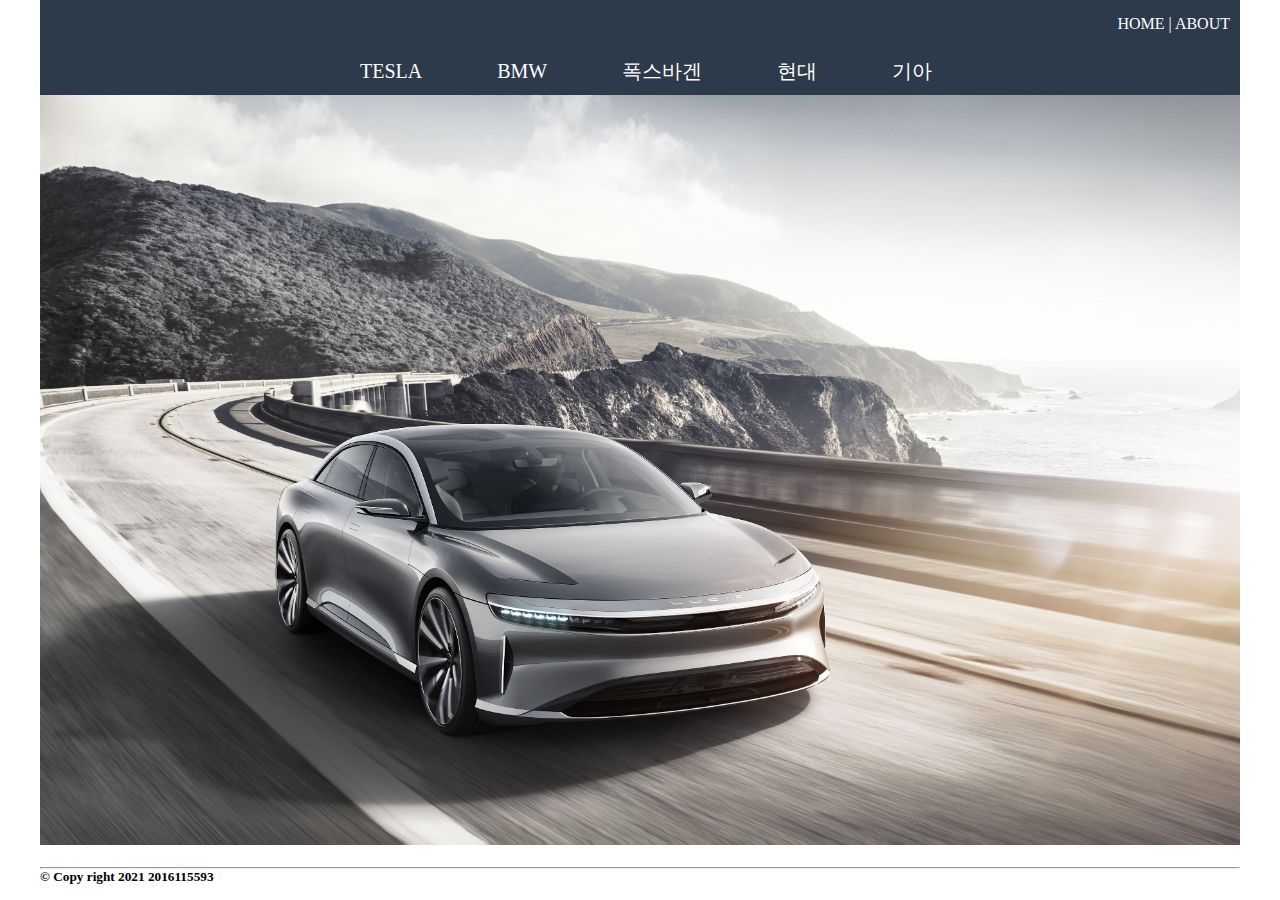
<file: index.html>
<!DOCTYPE html>
<html>
<head>
    <meta charset="UTF-8">
    <title>HOME</title>
    <link rel="stylesheet" href="./ev.css">
</head>
<body>

    <div id="page">

        <header>
            <div id="top_menu">
                <a href="index.html">HOME</a> | 
                <a href="about.html">ABOUT</a> 
            </div>

            <nav>
                <ul>
                    <li><a href="tesla.html">TESLA</a></li>
                    <li><a href="bmw.html">BMW</a></li>
                    <li><a href="volks.html">폭스바겐</a></li>
                    <li><a href="hyundai.html">현대</a></li>
                    <li><a href="kia.html">기아</a></li>
                </ul>
            </nav>

        </header>

        <article id="content">
            <section id="main">
                <img src="ev1.jpg" alt="main img" width=100% height=50%>
            </section>
        </article>

        <footer>
            <br><hr>
            <h5>© Copy right 2021 2016115593</h5>
        </footer>

    </div>

</body>
</html>
</file>
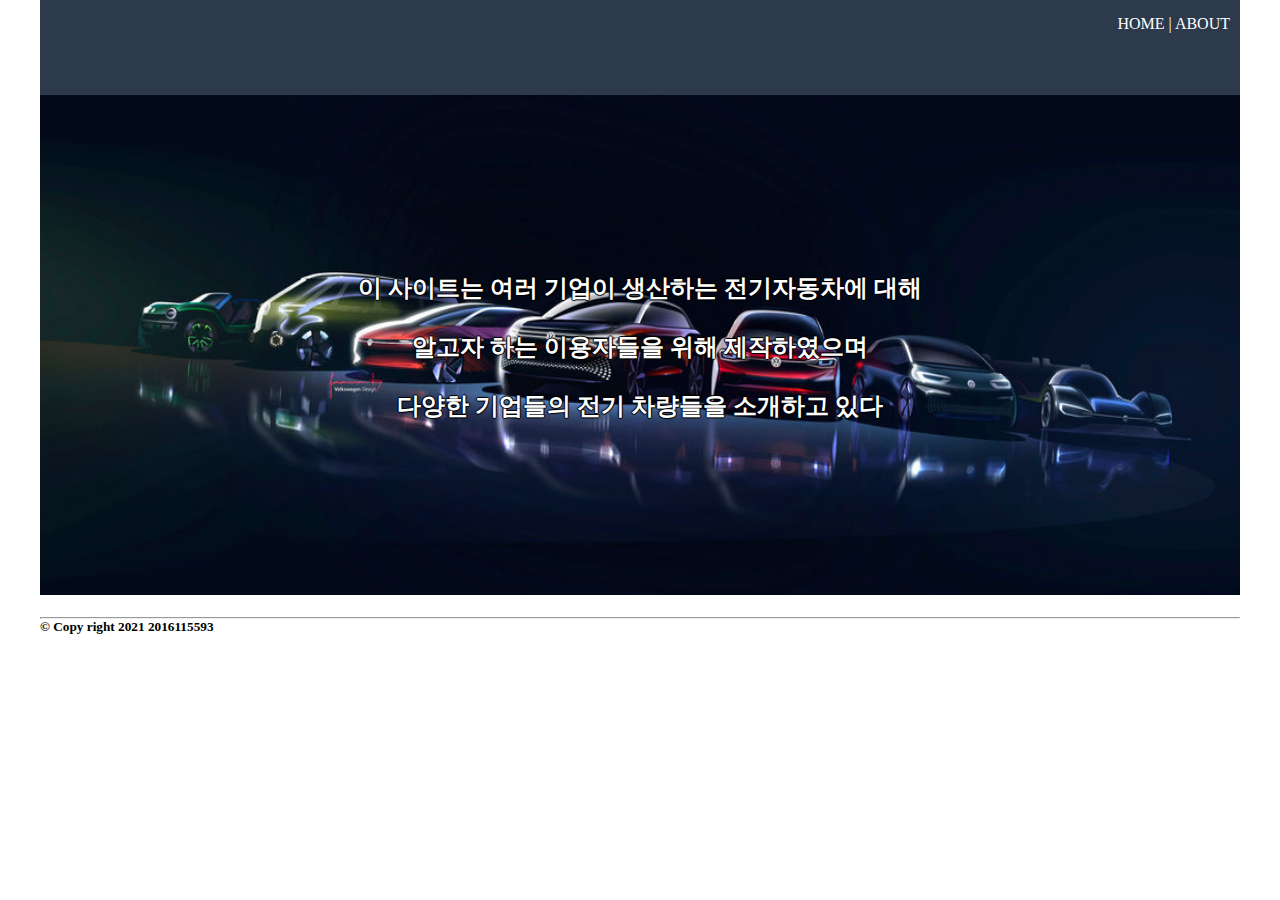
<file: about.html>
<!DOCTYPE html>
<html>
<head>
    <meta charset="UTF-8">
    <title>ABOUT</title>
    <link rel="stylesheet" href="./about.css">
</head>
<body>
    <div id="page">

        <header>
            <div id="top_menu">
                <a href="index.html">HOME</a> | 
                <a href="about.html">ABOUT</a> 
            </div>

        </header>

        <div  class="about">
            <img src="evs.jpg" alt="main img" width=100% height=500px>
            <div><h2>이 사이트는 여러 기업이 생산하는 전기자동차에 대해
                <br><br>알고자 하는 이용자들을 위해 제작하였으며
                <br><br>다양한 기업들의 전기 차량들을 소개하고 있다
            </h2></div>
        </div>

        <footer>
            <br><hr>
            <h5>© Copy right 2021 2016115593</h5>
        </footer>

    </div>
    
</body>
</html>
</file>
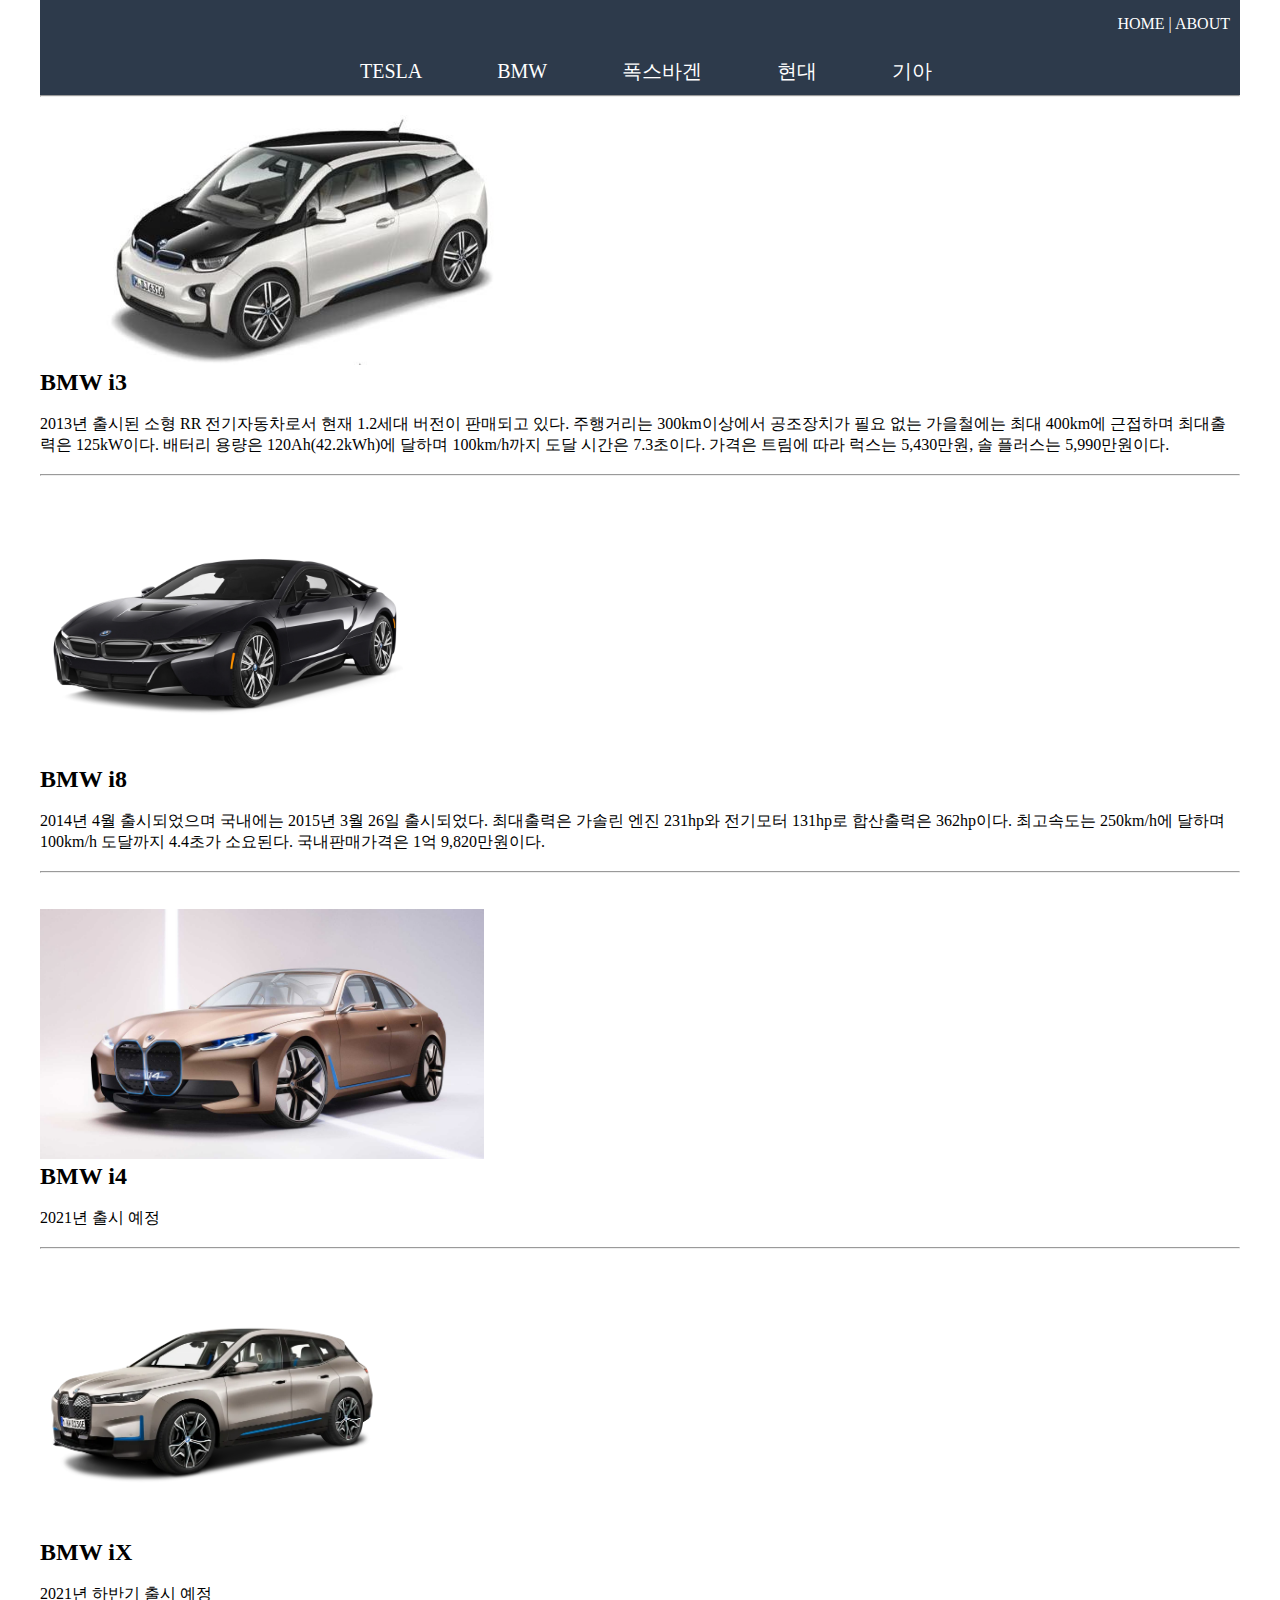
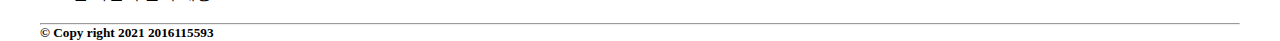
<file: bmw.html>
<!DOCTYPE html>
<html>
<head>
    <meta charset="UTF-8">
    <title>BMW</title>
    <link rel="stylesheet" href="./ev.css">
</head>
<body>
    <div id="page">

        <header>
            <div id="top_menu">
                <a href="index.html">HOME</a> | 
                <a href="about.html">ABOUT</a> 
            </div>

            <nav>
                <ul>
                    <li><a href="tesla.html">TESLA</a></li>
                    <li><a href="bmw.html">BMW</a></li>
                    <li><a href="volks.html">폭스바겐</a></li>
                    <li><a href="hyundai.html">현대</a></li>
                    <li><a href="kia.html">기아</a></li>
                </ul>
            </nav>

        </header>

        <hr>
        <div class="row">
            <div>
                <br><img src="bmwi3.png" height="250">
                </a>
            </div>
            <div>
                <h2>BMW i3</h2>
                 <br><p>2013년 출시된 소형 RR 전기자동차로서 현재 1.2세대 버전이 판매되고 있다. 
                     주행거리는 300km이상에서 공조장치가 필요 없는 가을철에는 최대 400km에 근접하며 
                     최대출력은 125kW이다. 배터리 용량은 120Ah(42.2kWh)에 달하며 100km/h까지 도달 
                     시간은 7.3초이다. 가격은 트림에 따라 럭스는 5,430만원, 솔 플러스는 5,990만원이다.</p>
            </div>
        </div>

        <br><hr><br>

        <div class="row">
            <div>
                <br><img src="bmwi8.jpg" height="250">
                </a>
            </div>
            <div>
                <h2>BMW i8</h2>
                <br><p>2014년 4월 출시되었으며 국내에는 2015년 3월 26일 출시되었다. 최대출력은 
                    가솔린 엔진 231hp와 전기모터 131hp로 합산출력은 362hp이다. 최고속도는 250km/h에 
                    달하며 100km/h 도달까지 4.4초가 소요된다. 국내판매가격은 1억 9,820만원이다.</p>
            </div>
        </div>

        <br><hr><br>

        <div class="row">
            <div>
                <br><img src="bmwi4.jpg" height="250">
                </a>
            </div>
            <div>
                <h2>BMW i4</h2>
                <br><p>2021년 출시 예정</p>
            </div>
        </div>

        <br><hr><br>

        <div class="row">
            <div>
                <br><img src="bmwix.jpg" height="250">
                </a>
            </div>
            <div>
                <h2>BMW iX</h2>
                <br><p>2021년 하반기 출시 예정</p>
            </div>
        </div>

        <footer>
            <br><hr>
            <h5>© Copy right 2021 2016115593</h5>
        </footer>

    </div>
</body>
</html>
</file>
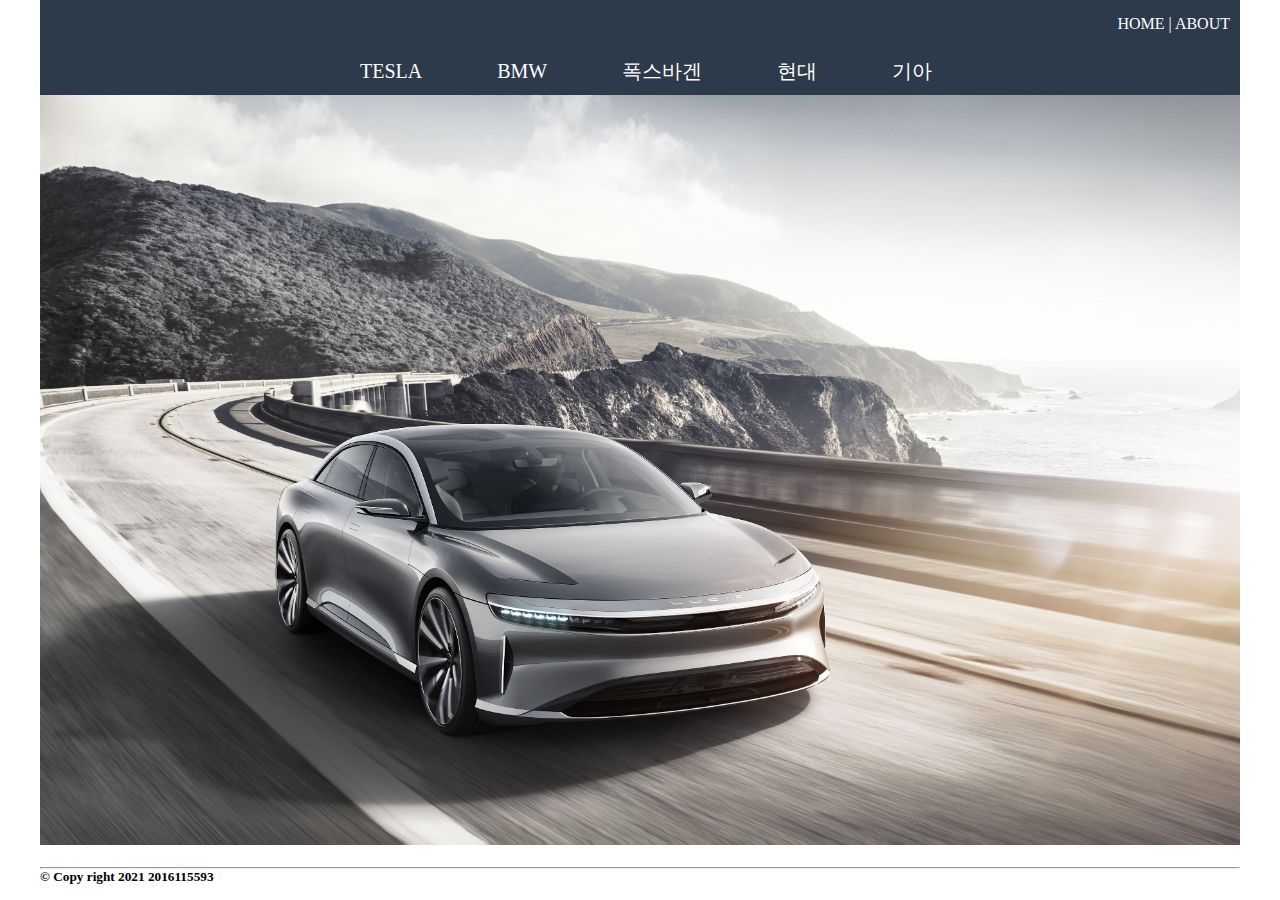
<file: home.html>
<!DOCTYPE html>
<html>
<head>
    <meta charset="UTF-8">
    <title>HOME</title>
    <link rel="stylesheet" href="./ev.css">
</head>
<body>

    <div id="page">

        <header>
            <div id="top_menu">
                <a href="home.html">HOME</a> | 
                <a href="about.html">ABOUT</a> 
            </div>

            <nav>
                <ul>
                    <li><a href="tesla.html">TESLA</a></li>
                    <li><a href="bmw.html">BMW</a></li>
                    <li><a href="volks.html">폭스바겐</a></li>
                    <li><a href="hyundai.html">현대</a></li>
                    <li><a href="kia.html">기아</a></li>
                </ul>
            </nav>

        </header>

        <article id="content">
            <section id="main">
                <img src="ev1.jpg" alt="main img" width=100% height=50%>
            </section>
        </article>

        <footer>
            <br><hr>
            <h5>© Copy right 2021 2016115593</h5>
        </footer>

    </div>

</body>
</html>
</file>
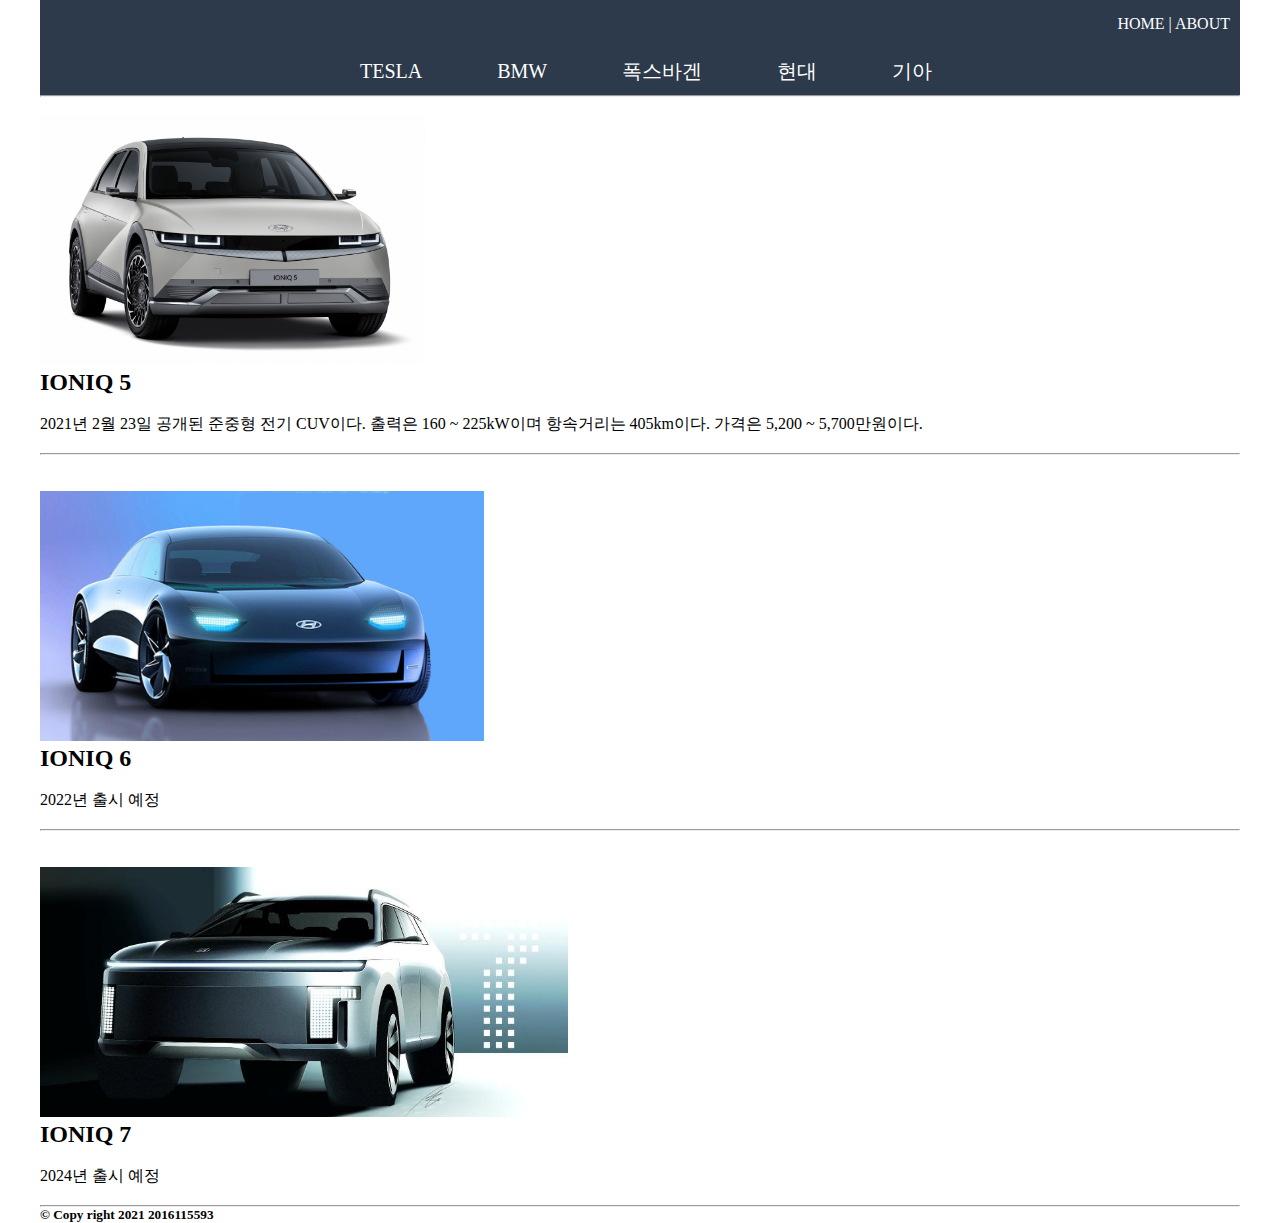
<file: hyundai.html>
<!DOCTYPE html>
<html>
<head>
    <meta charset="UTF-8">
    <title>HYUNDAI</title>
    <link rel="stylesheet" href="./ev.css">
</head>
<body>
    <div id="page">

        <header>
            <div id="top_menu">
                <a href="index.html">HOME</a> | 
                <a href="about.html">ABOUT</a> 
            </div>

            <nav>
                <ul>
                    <li><a href="tesla.html">TESLA</a></li>
                    <li><a href="bmw.html">BMW</a></li>
                    <li><a href="volks.html">폭스바겐</a></li>
                    <li><a href="hyundai.html">현대</a></li>
                    <li><a href="kia.html">기아</a></li>
                </ul>
            </nav>

        </header>

        <hr>
        <div class="row">
            <div>
                <br><img src="ioniq5.jpg" height="250">
                </a>
            </div>
            <div>
                <h2>IONIQ 5</h2>
                 <br><p>2021년 2월 23일 공개된 준중형 전기 CUV이다. 출력은 160 ~ 225kW이며 
                     항속거리는 405km이다. 가격은 5,200 ~ 5,700만원이다.</p>
            </div>
        </div>

        <br><hr><br>

        <div class="row">
            <div>
                <br><img src="ioniq6.jpg" height="250">
                </a>
            </div>
            <div>
                <h2>IONIQ 6</h2>
                <br><p>2022년 출시 예정</p>
            </div>
        </div>

        <br><hr><br>

        <div class="row">
            <div>
                <br><img src="ioniq7.jpg" height="250">
                </a>
            </div>
            <div>
                <h2>IONIQ 7</h2>
                <br><p>2024년 출시 예정</p>
            </div>
        </div>

        <footer>
            <br><hr>
            <h5>© Copy right 2021 2016115593</h5>
        </footer>

    </div>
</body>
</html>
</file>
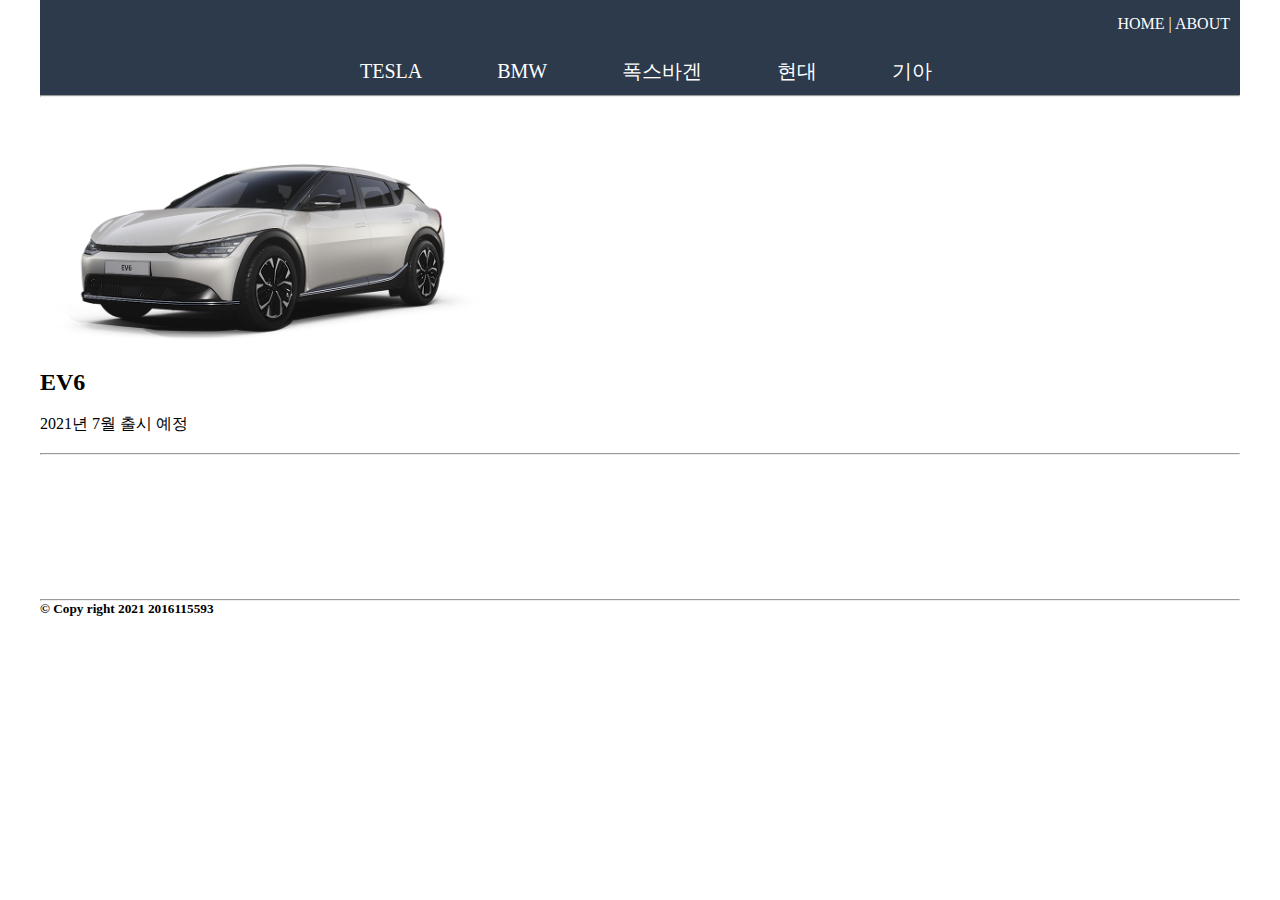
<file: kia.html>
<!DOCTYPE html>
<html>
<head>
    <meta charset="UTF-8">
    <title>KIA</title>
    <link rel="stylesheet" href="./ev.css">
</head>
<body>
    <div id="page">

        <header>
            <div id="top_menu">
                <a href="index.html">HOME</a> | 
                <a href="about.html">ABOUT</a>
            </div>

            <nav>
                <ul>
                    <li><a href="tesla.html">TESLA</a></li>
                    <li><a href="bmw.html">BMW</a></li>
                    <li><a href="volks.html">폭스바겐</a></li>
                    <li><a href="hyundai.html">현대</a></li>
                    <li><a href="kia.html">기아</a></li>
                </ul>
            </nav>

        </header>

        <hr>
        <div class="row">
            <div>
                <br><img src="ev6.png" height="250">
                </a>
            </div>
            <div>
                <h2>EV6</h2>
                 <br><p>2021년 7월 출시 예정</p>
            </div>
        </div>

        <br><hr><br>

        <br><br><br><br><br><br>

        <footer>
            <br><hr>
            <h5>© Copy right 2021 2016115593</h5>
        </footer>

    </div>
</body>
</html>
</file>
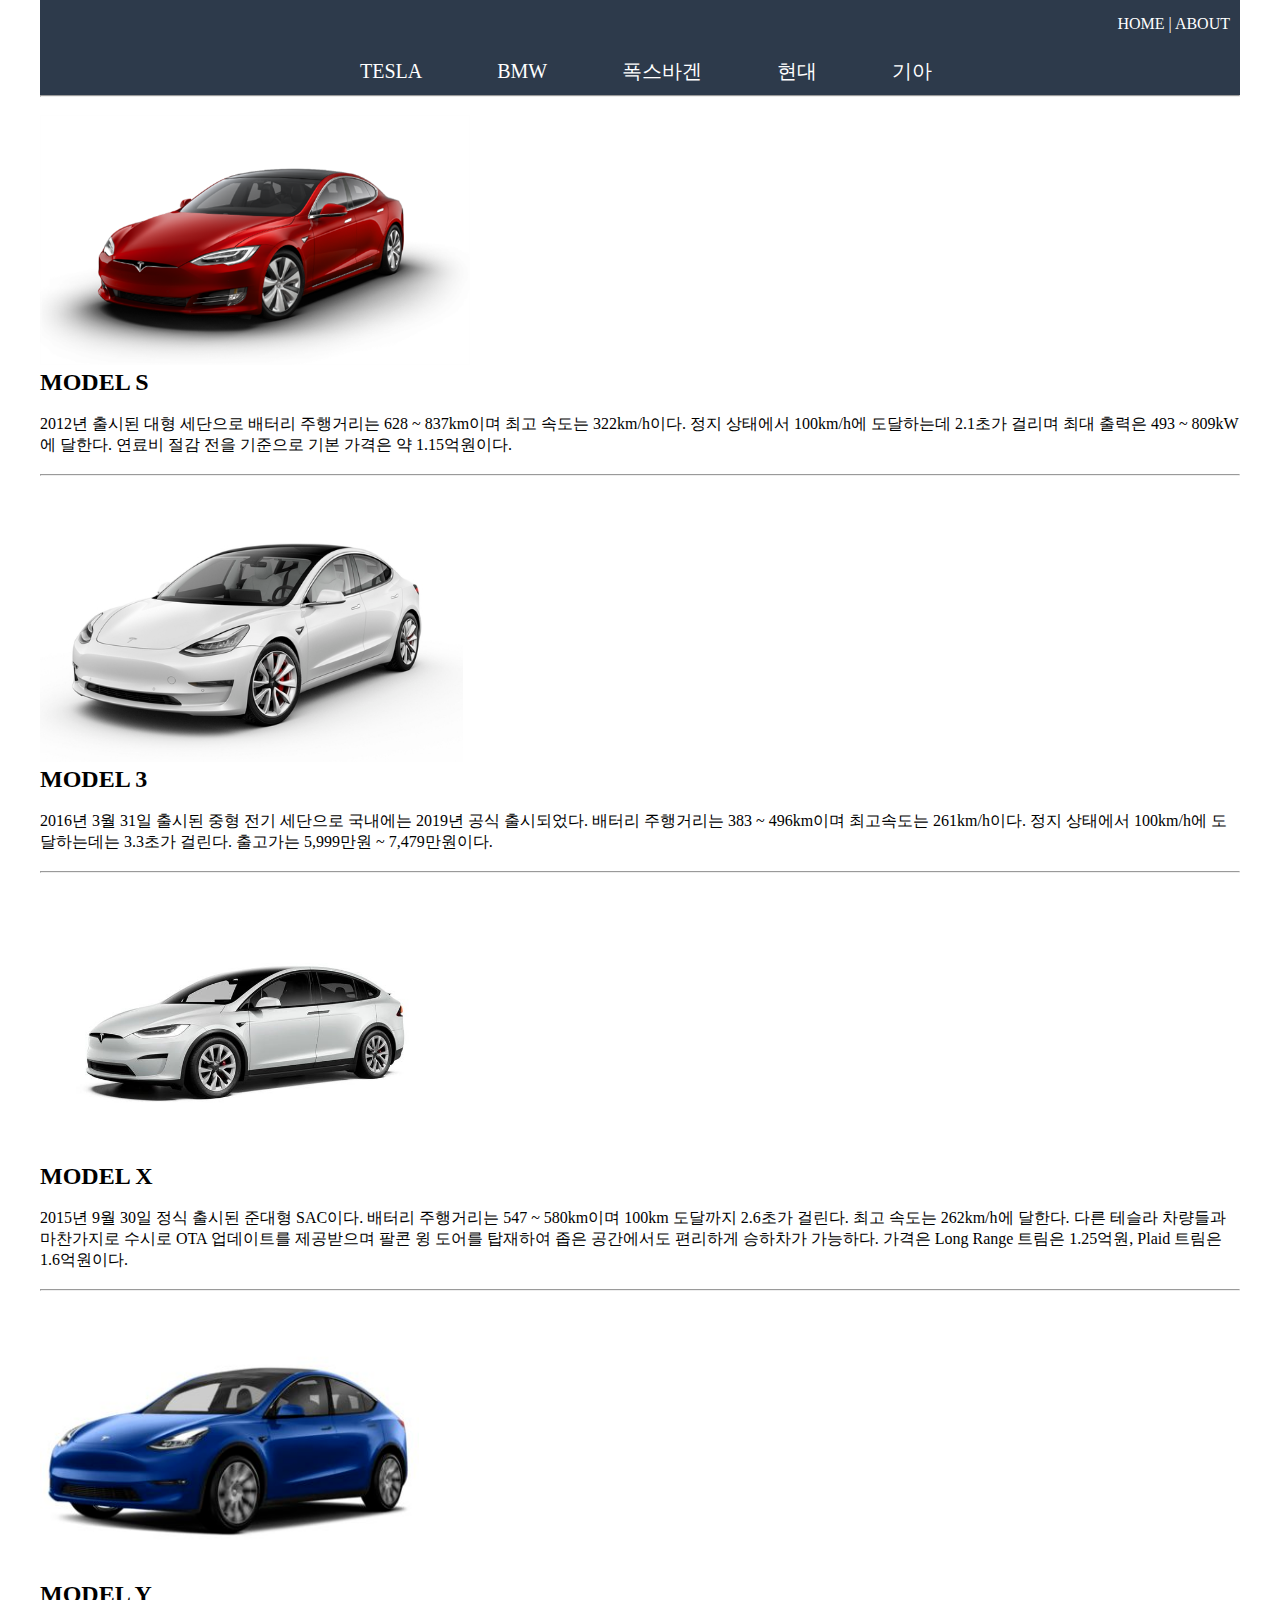
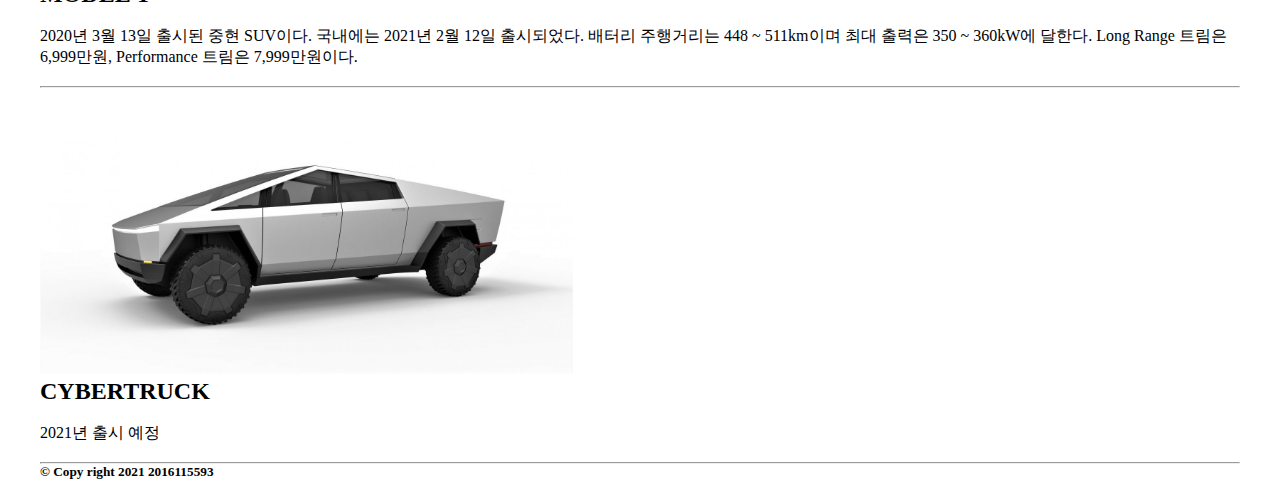
<file: tesla.html>
<!DOCTYPE html>
<html>
<head>
    <meta charset="UTF-8">
    <title>Tesla</title>
    <link rel="stylesheet" href="./ev.css">
</head>
<body>
    <div id="page">

        <header>
            <div id="top_menu">
                <a href="index.html">HOME</a> | 
                <a href="about.html">ABOUT</a> 
            </div>

            <nav>
                <ul>
                    <li><a href="tesla.html">TESLA</a></li>
                    <li><a href="bmw.html">BMW</a></li>
                    <li><a href="volks.html">폭스바겐</a></li>
                    <li><a href="hyundai.html">현대</a></li>
                    <li><a href="kia.html">기아</a></li>
                </ul>
            </nav>

        </header>

        <hr>
        <div class="row">
            <div>
                <br><img src="modelS.png" height="250">
                </a>
            </div>
            <div>
                <h2>MODEL S</h2>
                 <br><p>2012년 출시된 대형 세단으로 배터리 주행거리는 628 ~ 837km이며 
                    최고 속도는 322km/h이다. 정지 상태에서 100km/h에 도달하는데 2.1초가
                    걸리며 최대 출력은 493 ~ 809kW에 달한다. 연료비 절감 전을 기준으로 기본 가격은 
                    약 1.15억원이다.</p>
            </div>
        </div>

        <br><hr><br>

        <div class="row">
            <div>
                <br><img src="model3.jpg" height="250">
                </a>
            </div>
            <div>
                <h2>MODEL 3</h2>
                <br><p>2016년 3월 31일 출시된 중형 전기 세단으로 국내에는 2019년 공식 출시되었다. 배터리 
                    주행거리는 383 ~ 496km이며 최고속도는 261km/h이다. 정지 상태에서 100km/h에 
                    도달하는데는 3.3초가 걸린다. 출고가는 5,999만원 ~ 7,479만원이다.</p>
            </div>
        </div>

        <br><hr><br>

        <div class="row">
            <div>
                <br><img src="modelx.jpg" height="250">
                </a>
            </div>
            <div>
                <h2>MODEL X</h2>
                <br><p>2015년 9월 30일 정식 출시된 준대형 SAC이다. 배터리 주행거리는 547 ~ 
                    580km이며 100km 도달까지 2.6초가 걸린다. 최고 속도는 262km/h에 달한다. 
                    다른 테슬라 차량들과 마찬가지로 수시로 OTA 업데이트를 제공받으며 팔콘 윙 도어를 
                    탑재하여 좁은 공간에서도 편리하게 승하차가 가능하다. 가격은 Long Range 트림은 
                    1.25억원, Plaid 트림은 1.6억원이다.</p>
            </div>
        </div>

        <br><hr><br>

        <div class="row">

            <div>
                <br><img src="modely.gif" height="250">
                </a>
            </div>
            <div>
                <h2>MODEL Y</h2>
                <br><p>2020년 3월 13일 출시된 중현 SUV이다. 국내에는 2021년 2월 12일 출시되었다. 
                    배터리 주행거리는 448 ~ 511km이며 최대 출력은 350 ~ 360kW에 달한다. Long Range 
                    트림은 6,999만원, Performance 트림은 7,999만원이다.</p>
            </div>
            
        </div>

        <br><hr><br>

        <div class="row">

            <div>
                <br><img src="cybertruck.jpg" height="250">
                </a>
            </div>
            <div>
                <h2>CYBERTRUCK</h2>
                <br><p>2021년 출시 예정</p>
            </div>
            
        </div>

        <footer>
            <br><hr>
            <h5>© Copy right 2021 2016115593</h5>
        </footer>

    </div>
</body>
</html>
</file>
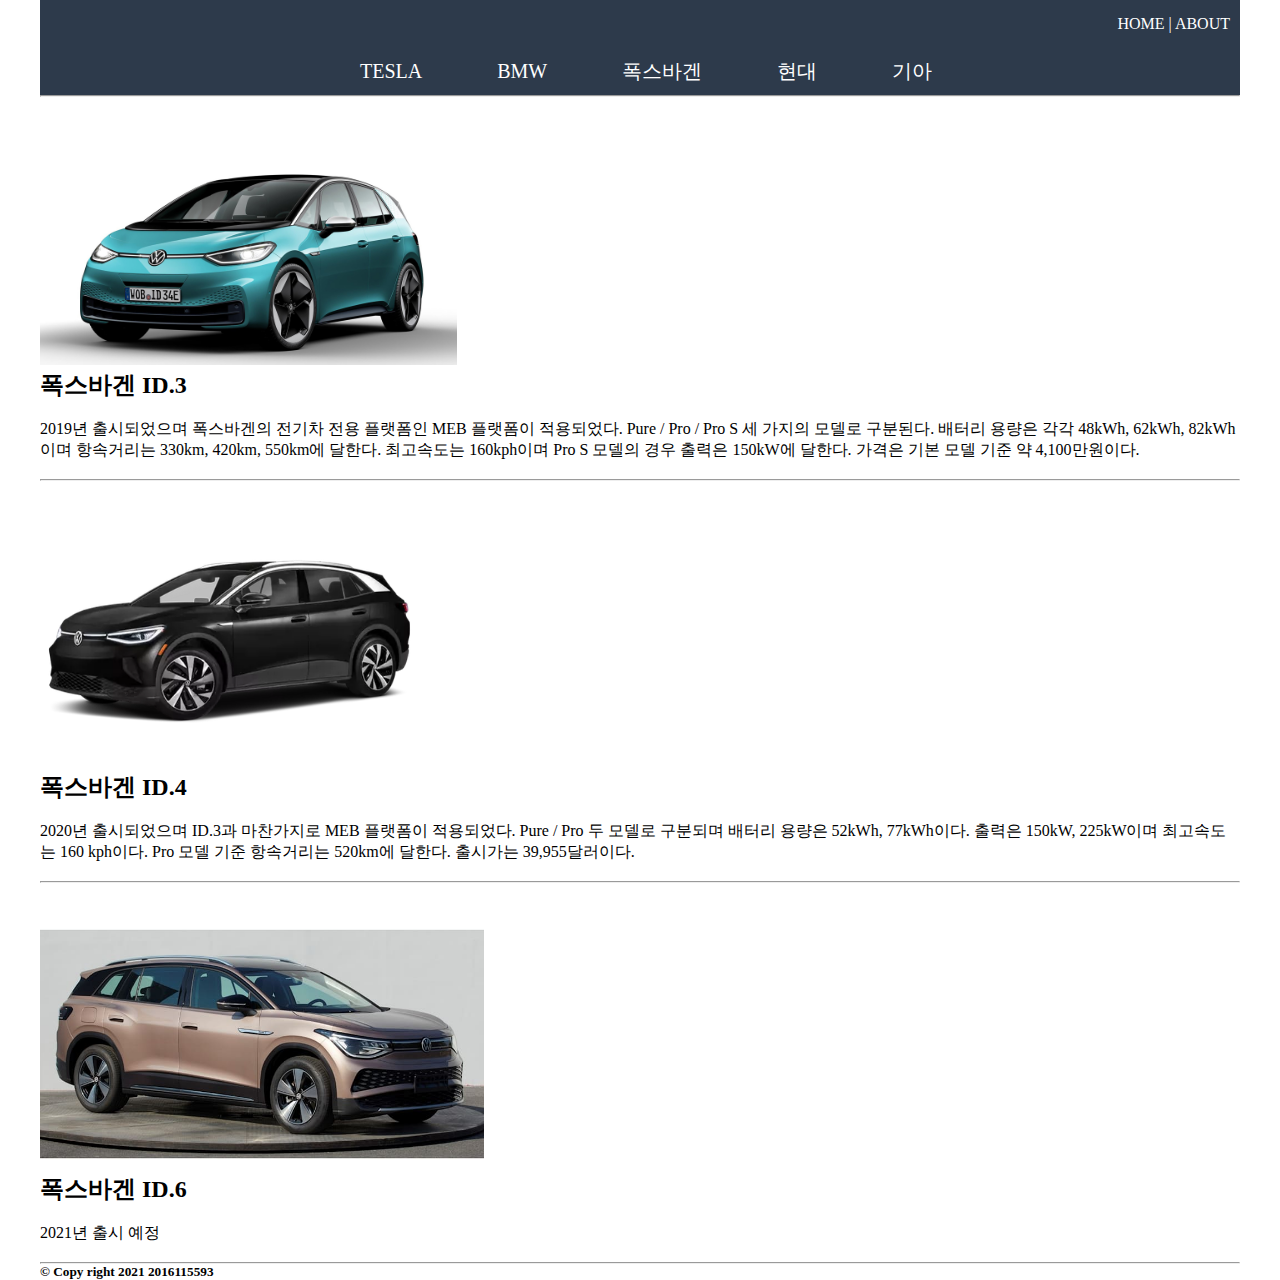
<file: volks.html>
<!DOCTYPE html>
<html>
<head>
    <meta charset="UTF-8">
    <title>VOLKSWAGEN</title>
    <link rel="stylesheet" href="./ev.css">
</head>
<body>
    <div id="page">

        <header>
            <div id="top_menu">
                <a href="index.html">HOME</a> | 
                <a href="about.html">ABOUT</a> 
            </div>

            <nav>
                <ul>
                    <li><a href="tesla.html">TESLA</a></li>
                    <li><a href="bmw.html">BMW</a></li>
                    <li><a href="volks.html">폭스바겐</a></li>
                    <li><a href="hyundai.html">현대</a></li>
                    <li><a href="kia.html">기아</a></li>
                </ul>
            </nav>

        </header>
        

        <hr>
        <div class="row">
            <div>
                <br><img src="id.3.jpg" height="250">
                </a>
            </div>
            <div>
                <h2>폭스바겐 ID.3</h2>
                 <br><p>2019년 출시되었으며 폭스바겐의 전기차 전용 플랫폼인 MEB 플랫폼이 적용되었다. 
                     Pure / Pro / Pro S 세 가지의 모델로 구분된다. 배터리 용량은 각각 48kWh, 62kWh, 
                     82kWh이며 항속거리는 330km, 420km, 550km에 달한다. 
                    최고속도는 160kph이며 Pro S 모델의 경우 출력은 150kW에 달한다. 가격은 기본 모델 
                    기준 약 4,100만원이다.</p>
            </div>
        </div>

        <br><hr><br>

        <div class="row">
            <div>
                <br><img src="id.4.jpg" height="250">
                </a>
            </div>
            <div>
                <h2>폭스바겐 ID.4</h2>
                <br><p>2020년 출시되었으며 ID.3과 마찬가지로 MEB 플랫폼이 적용되었다. 
                    Pure / Pro 두 모델로 구분되며 배터리 용량은 52kWh, 77kWh이다. 
                    출력은 150kW, 225kW이며 최고속도는 160 kph이다. Pro 모델 기준 
                    항속거리는 520km에 달한다. 출시가는 39,955달러이다.</p>
            </div>
        </div>

        <br><hr><br>

        <div class="row">
            <div>
                <br><img src="id.6.jpg" height="250">
                </a>
            </div>
            <div>
                <h2>폭스바겐 ID.6</h2>
                <br><p>2021년 출시 예정</p>
            </div>
        </div>

        <footer>
            <br><hr>
            <h5>© Copy right 2021 2016115593</h5>
        </footer>

    </div>
</body>
</html>
</file>
<file: ev.css>
*{margin: 0px; padding: 0px;}
ul{list-style: none;}
a{text-decoration: none;}

header{
    width: 1200px;
    height: 95px;
    background-color: #2d3a4b;
    position: relative;
}

#top_menu{
    position: absolute;
    top: 15px;
    right: 10px;
    color: white;
}

#top_menu a{color: white;}

nav{
    position: absolute;
    bottom: 10px;
    left: 250px;
    font-size: 20px;
}

nav li{
    display: inline;
    margin-left: 70px;
}

nav li a{color: white;}

#content li{
    display: inline;
    margin-left: 50px;
}

#page{width: 1200px; margin: 0px auto;}
</file>
<file: about.css>
*{margin: 0px; padding: 0px;}
ul{list-style: none;}
a{text-decoration: none;}

header{
    width: 1200px;
    height: 95px;
    background-color: #2d3a4b;
    position: relative;
}

#top_menu{
    position: absolute;
    top: 15px;
    right: 10px;
    color: white;
}

#top_menu a{color: white;}

.about{
    width: 100%;
    position: relative;
    text-align: center;
    color: #FFFFFF;
}

.about div{
    position: absolute;
    top:50%;
    left:50%;
    transform: translate(-50%, -50%);
    text-shadow: -1px 0 1px black, 0 1px 1px black, 1px 0 1px black, 0 -1px 1px black;
}

#page{width: 1200px; margin: 0px auto;}
</file>
